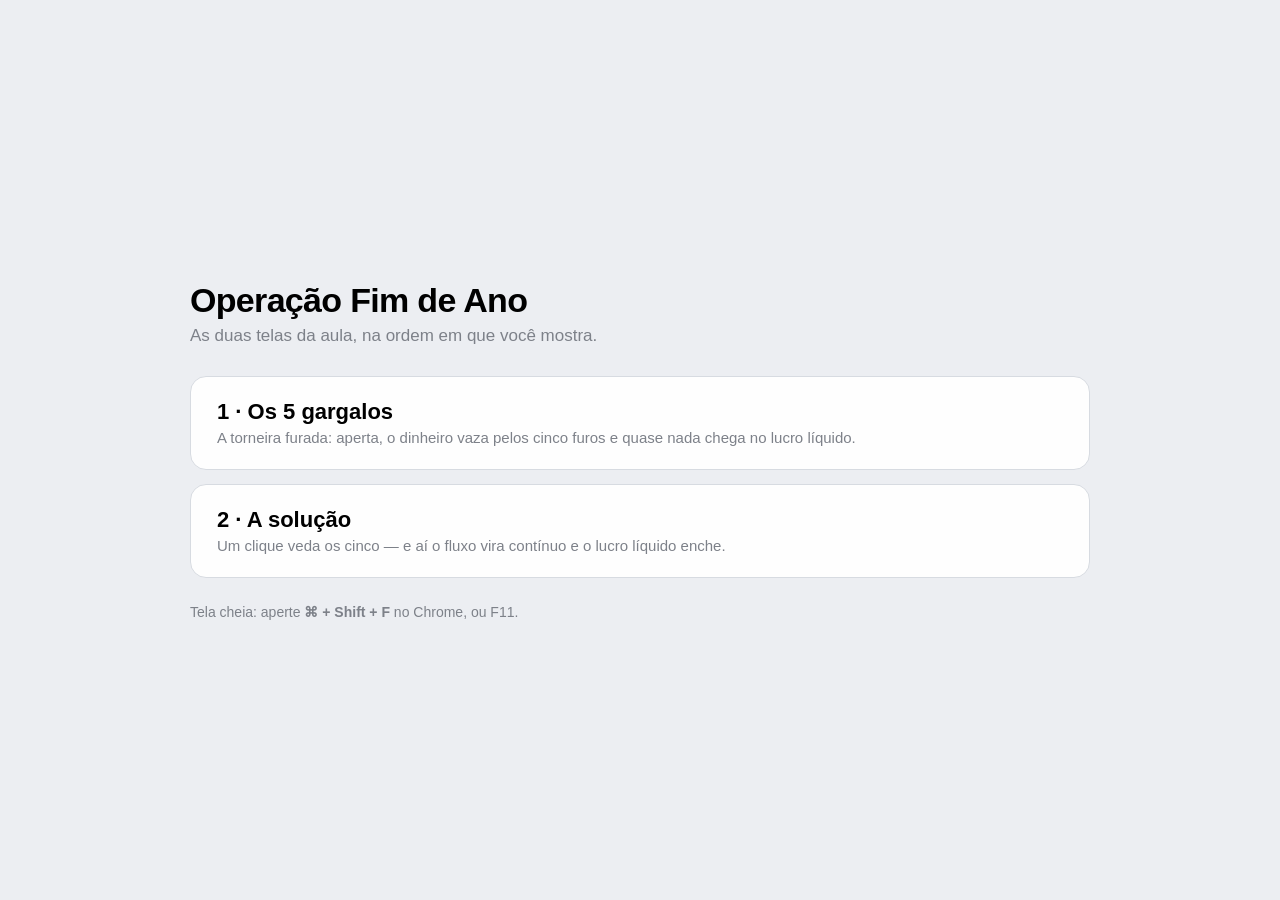
<file: index.html>
<!doctype html><meta charset="utf-8"><title>Operação Fim de Ano — as duas torneiras</title>
<style>
 body{margin:0;background:#ECEEF2;font-family:-apple-system,'SF Pro Text',sans-serif;
      min-height:100vh;display:flex;align-items:center;justify-content:center}
 .caixa{width:min(900px,92vw)}
 h1{font-size:34px;letter-spacing:-.02em;margin:0 0 6px;color:#000}
 p.sub{margin:0 0 30px;color:#7D8189;font-size:17px}
 a.cartao{display:block;background:#FEFEFE;border:1px solid #D7DBE1;border-radius:16px;
      padding:22px 26px;margin-bottom:14px;text-decoration:none;color:#000}
 a.cartao:hover{border-color:#FA6503}
 a.cartao b{display:block;font-size:22px;margin-bottom:4px}
 a.cartao span{color:#7D8189;font-size:15px}
 .dica{margin-top:26px;color:#7D8189;font-size:14px}
</style>
<div class="caixa">
  <h1>Operação Fim de Ano</h1>
  <p class="sub">As duas telas da aula, na ordem em que você mostra.</p>
  <a class="cartao" href="problema.html">
    <b>1 · Os 5 gargalos</b>
    <span>A torneira furada: aperta, o dinheiro vaza pelos cinco furos e quase nada chega no lucro líquido.</span></a>
  <a class="cartao" href="solucao.html">
    <b>2 · A solução</b>
    <span>Um clique veda os cinco — e aí o fluxo vira contínuo e o lucro líquido enche.</span></a>
  <div class="dica">Tela cheia: aperte <b>⌘ + Shift + F</b> no Chrome, ou F11.</div>
</div>
</file>
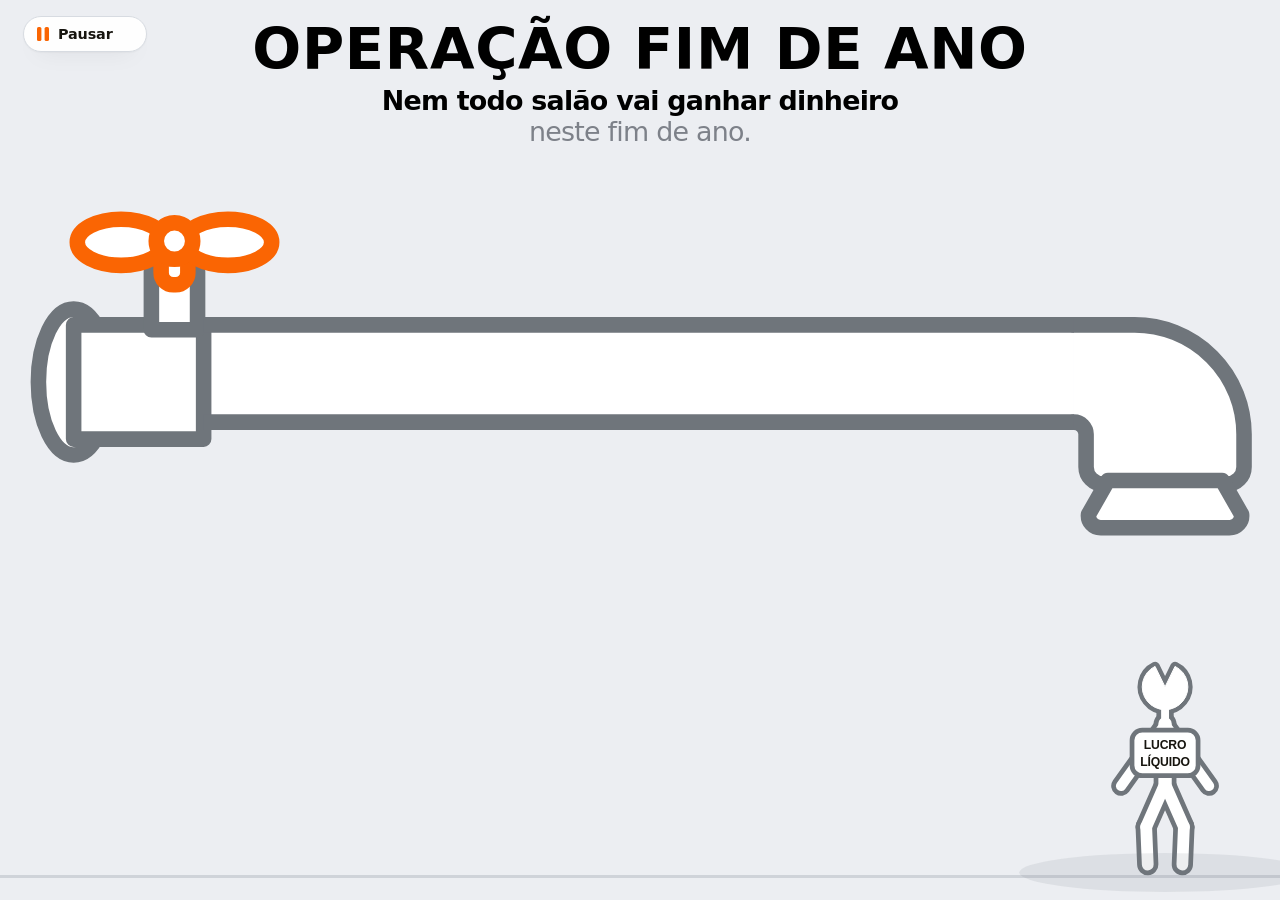
<file: problema.html>
<!doctype html>
<html lang="pt-BR"><head>
<meta charset="utf-8"><meta name="viewport" content="width=device-width,initial-scale=1">
<title>Operação Fim de Ano — 5 gargalos</title><link rel="stylesheet" href="pele.css">
<script src="chamadas.js"></script>
<script src="pausa.js"></script>
<style>
.tela{padding:0;gap:0;position:relative}
.texto{position:absolute;left:0;right:0;top:clamp(14px,2.4vh,30px);z-index:4;text-align:center;
  pointer-events:none}
h1{font-family:var(--sfd);font-size:min(clamp(30px,6.4vh,74px),5.8vw);line-height:.96;
  letter-spacing:.012em;text-transform:uppercase;color:var(--tinta);font-weight:700;white-space:nowrap}
.sub{font-size:min(clamp(16px,3vh,32px),2.1vw);line-height:1.16;letter-spacing:-.028em;
  color:var(--t2);margin-top:clamp(4px,.9vh,12px);font-weight:400}
.sub b{color:var(--tinta);font-weight:600;display:block;white-space:nowrap}
#palco{position:absolute;inset:0;z-index:1}
#svg{width:100%;height:100%;display:block}
.lin{stroke:var(--traco);fill:#FFF;stroke-linejoin:round;stroke-linecap:round}
.ql{stroke:var(--laranja);fill:#FFF;stroke-linejoin:round;stroke-linecap:round}
#volante{cursor:pointer;transition:transform .7s cubic-bezier(.22,1,.3,1)}
#alvo{cursor:pointer}
</style></head>
<body><div class="tela">
  <div class="texto">
    <h1>Operação Fim de Ano</h1>
    <p class="sub"><b>Nem todo salão vai ganhar dinheiro</b>neste fim de ano.</p>
  </div>
  <div id="palco"><svg id="svg"></svg></div>
</div>
<script>
const NS='http://www.w3.org/2000/svg';
const OURO='#F2B01E', OURO2='#D98A05', TRACO='#6F757B', LARANJA='#FA6503';
const NOMES=['Preço','Agenda','Cliente','Entrada','Sobra'];
const ESCAPA=0.34;                 // quanto cada gargalo rouba do que passa
const svg=document.getElementById('svg');
let G={}, abertos=0, moedas=[], pendente=0, cont=0, pilhas=[0,0,0,0,0], cofre=0, girando=0, t0=0, continuo=false;

const el=(t,a,pai)=>{const e=document.createElementNS(NS,t);
  for(const k in a) e.setAttribute(k,a[k]); (pai||svg).appendChild(e); return e;};

/* ---------- geometria: a torneira INTEIRA à vista, chamadas acima dela ---------- */
function medir(){
  const W=svg.clientWidth, H=svg.clientHeight;
  // a peça é a J3, em escala: o braço dela tem 160 de altura no desenho original
  const T  = Math.max(58, Math.min(H*0.108, 100));   // altura do braço na tela
  const s  = T/160;                                   // escala da J3
  const e  = Math.max(10, Math.min(T*0.16, 16));
  const PY = H*0.415;                                 // SUBIU: mais ar até o boneco
  const topo = PY - T/2, base = PY + T/2;
  const dy   = topo - 158*s;                          // y=158 é o topo do braço na J3
  const dxL  = Math.max(26, W*0.03) - 28*s;           // começo da peça, à vista
  const larguraDir = (1056-780)*s;
  const dxR  = W - Math.max(26, W*0.03) - larguraDir - 780*s;
  const xA   = dxL + 300*s, xB = dxR + 780*s;         // o trecho reto que estica
  const chao = H*0.965;
  const furos=[]; const x1=xA+T*1.5, x2=xB-T*1.0;
  for(let i=0;i<5;i++) furos.push(x1+(x2-x1)*i/4);
  return {W,H,T,s,e,PY,topo,base,dy,dxL,dxR,xA,xB,chao,furos,
          bocaX: dxR + 930*s, bocaY: dy + 492*s};
}

/* ---------- desenho ---------- */
function desenhar(){
  svg.innerHTML=''; G=medir();
  svg.setAttribute('viewBox',`0 0 ${G.W} ${G.H}`);
  const {W,H,T,s:k,e,topo,base,dy,dxL,dxR,xA,xB,chao}=G;

  el('line',{x1:0,y1:chao+8,x2:W,y2:chao+8,stroke:'#CFD3D9','stroke-width':3});

  // 1) o trecho reto (só miolo branco: as bordas vêm depois, inteiras)
  el('rect',{x:xA,y:topo,width:xB-xA,height:base-topo,fill:'#FFF'});

  // 2) módulo da ESQUERDA — idêntico à J3 aprovada
  const gE=el('g',{transform:`translate(${dxL} ${dy}) scale(${k})`});
  const esp=e/k;
  el('ellipse',{cx:86,cy:252,rx:58,ry:120,class:'lin','stroke-width':esp},gE);
  el('path',{d:'M86 158 H300 V346 H86 Z',class:'lin','stroke-width':esp},gE);
  el('path',{d:'M214 70 H290 V166 H214 Z',class:'lin','stroke-width':esp},gE);
  el('rect',{x:230,y:26,width:44,height:66,rx:20,class:'ql','stroke-width':esp},gE);
  const gv=el('g',{id:'volante'},gE);
  gv.style.transformOrigin='252px 22px';
  el('ellipse',{cx:164,cy:22,rx:72,ry:38,class:'ql','stroke-width':esp},gv);
  el('ellipse',{cx:340,cy:22,rx:72,ry:38,class:'ql','stroke-width':esp},gv);
  el('circle',{cx:252,cy:20,r:30,class:'ql','stroke-width':esp},gE);

  // 3) módulo da DIREITA — cotovelo e bica em sino da J3 (sem a emenda vertical)
  const gD=el('g',{transform:`translate(${dxR} ${dy}) scale(${k})`});
  el('path',{d:`M780 158 H880 A180 180 0 0 1 1060 338 V392
                A28 28 0 0 1 1032 420 H828 A28 28 0 0 1 800 392 V338
                A20 20 0 0 0 780 318`,class:'lin','stroke-width':esp},gD);
  el('path',{d:'M836 414 H1024 L1056 470 A20 20 0 0 1 1036 492 H824 A20 20 0 0 1 804 470 Z',
             class:'lin','stroke-width':esp},gD);

  // 4) as duas bordas do trecho reto, por cima, sem emenda
  el('line',{x1:xA,y1:topo,x2:xB,y2:topo,stroke:TRACO,'stroke-width':e,'stroke-linecap':'butt'});
  el('line',{x1:xA,y1:base,x2:xB,y2:base,stroke:TRACO,'stroke-width':e,'stroke-linecap':'butt'});

  // toque no registro
  el('rect',{id:'alvo',x:dxL+(164-80)*k,y:dy-30*k,width:(340-164+160)*k,height:150*k,
             fill:'transparent'}).addEventListener('click',abrir);
  gv.addEventListener('click',abrir);

  el('g',{id:'chamadas'}); el('g',{id:'furos'});
  const cp=el('clipPath',{id:'dentroDoCano'},svg);
  el('rect',{x:xA,y:topo,width:(G.bocaX-xA),height:(G.base-topo)},cp);
  el('g',{id:'ondas','clip-path':'url(#dentroDoCano)'});
  el('g',{id:'pilhas'});   el('g',{id:'moedas'});

  const alt=(chao-G.bocaY)*0.60;          // menor, e longe da boca
  boneco(G.bocaX, chao-alt, alt);
  el('ellipse',{cx:G.bocaX,cy:chao+4,rx:T*1.5,ry:T*0.2,fill:TRACO,opacity:.12});

  for(let i=0;i<abertos;i++) poeFuro(i,false);
  pilhas.forEach((n,i)=>poePilha(i,n));
}

/* ---------- gargalo: furo no cano + chamada ACIMA, seta apontando pra cima ---------- */
function poeFuro(i, anima){
  const x=G.furos[i], y=G.base, T=G.T;
  el('ellipse',{cx:x,cy:y,rx:T*0.30,ry:T*0.115,fill:'var(--fundo)',stroke:TRACO,
    'stroke-width':G.e,'stroke-linejoin':'round'},document.getElementById('furos'));
  window.chamada(document.getElementById('chamadas'), G, i, {anima:anima});
}

function redesenhaPilhas(){
  document.getElementById('pilhas').innerHTML='';
  pilhas.forEach((n,i)=>poePilha(i,n));
}

function poeCofre(){
  const g=document.getElementById('pilhas');
  if(!g || !cofre) return;
  const x=G.bocaX, y=G.chao, r=G.T*0.115;
  const camadas=[4,3,2]; let k=0;            // aqui acumula POUCO
  for(let nv=0; nv<camadas.length && k<cofre; nv++){
    const q=camadas[nv];
    for(let c=0;c<q && k<cofre;c++,k++)
      el('ellipse',{cx:x+(c-(q-1)/2)*r*1.08,cy:y-nv*r*0.7,rx:r,ry:r*0.6,
        fill:OURO,stroke:OURO2,'stroke-width':2.4},g);
  }
}

function poePilha(i,n){
  const g=document.getElementById('pilhas'), x=G.furos[i], y=G.chao, r=G.T*0.17;
  const camadas=[6,5,4,3,2]; let k=0;
  for(let nv=0; nv<camadas.length && k<n; nv++){
    const q=camadas[nv];
    for(let c=0;c<q && k<n;c++,k++)
      el('ellipse',{cx:x+(c-(q-1)/2)*r*1.08,cy:y-nv*r*0.7,rx:r,ry:r*0.6,
        fill:OURO,stroke:OURO2,'stroke-width':2.4},g);
  }
}

/* ---------- boneco ---------- */
function boneco(x, topoY, alt){
  const k=alt/520, rC=58*k, cy=topoY+rC, E=12*k;
  const pescoco=cy+rC+2*k, ombro=pescoco+34*k, quadril=ombro+170*k,
        joelho=quadril+92*k, pe=joelho+96*k;
  G.cabeca={x,y:cy,r:rC};
  const tubos=[[x,pescoco-6*k,x,ombro,20*k],[x,ombro,x,quadril,34*k],
    [x-6*k,ombro+10*k,x-112*k,ombro+158*k,26*k],
    [x+6*k,ombro+10*k,x+112*k,ombro+158*k,26*k],
    [x-4*k,quadril-8*k,x-48*k,joelho,30*k],[x-48*k,joelho,x-44*k,pe,30*k],
    [x+4*k,quadril-8*k,x+48*k,joelho,30*k],[x+48*k,joelho,x+44*k,pe,30*k]];
  const bn=el('g',{id:'bn'});
  const risco=(cor,mais)=>tubos.forEach(([a,b,c,d,gr])=>
    el('path',{d:`M${a} ${b} L${c} ${d}`,fill:'none',stroke:cor,
      'stroke-width':gr+mais,'stroke-linecap':'round'},bn));
  const a1=-116*Math.PI/180,a2=-64*Math.PI/180;
  const cab=`M${x} ${cy} L${x+rC*Math.cos(a1)} ${cy+rC*Math.sin(a1)}
    A ${rC} ${rC} 0 1 0 ${x+rC*Math.cos(a2)} ${cy+rC*Math.sin(a2)} Z`;
  risco(TRACO,2*E);
  el('path',{d:cab,fill:TRACO,stroke:TRACO,'stroke-width':2*E,'stroke-linejoin':'round'},bn);
  risco('#FFF',0);
  el('path',{d:cab,fill:'#FFF',stroke:'#FFF','stroke-width':1,'stroke-linejoin':'round'},bn);
  const cw=168*k, ch=116*k, cx0=x-cw/2, cy0=ombro+16*k;
  el('rect',{x:cx0,y:cy0,width:cw,height:ch,rx:26*k,fill:'#FFF',stroke:TRACO,'stroke-width':E},bn);
  [['LUCRO',48],['LÍQUIDO',90]].forEach(([txt,dy])=>{
    const t=el('text',{x:x,y:cy0+dy*k,'text-anchor':'middle','font-size':31*k,'font-weight':700,
      fill:'#17150F','font-family':"-apple-system,'SF Pro Text',sans-serif"},bn);
    t.textContent=txt;});
}

/* ---------- o fluxo é CONTÍNUO: abriu, não para mais; abriu de novo, aumenta ---------- */
// cada aperto manda uma LEVA — e ela é maior que a anterior
/* ---------- fila de moedas: vêm uma ao lado da outra, um bloco delas faz o
   L e cai junto em cada gargalo, e o resto segue junto. ---------- */
function moedaEl(){
  const g=el('g',{},document.getElementById('ondas'));
  el('ellipse',{rx:G.T*0.105,ry:G.T*0.072,fill:OURO,stroke:OURO2,'stroke-width':2.4},g);
  return g;
}
function emitirLeva(){ pendente++; }       // entra na fila: só sai quando a anterior acabar
function soltarLeva(){
  const passam = Math.max(1, 4-abertos);        // no máximo 3 chegam no lucro
  const n = 34 + abertos*12;                    // vem MUITA moeda
  const passo = G.T*0.46;                       // uma ao lado da outra
  const porFuro = abertos ? Math.ceil((n-passam)/abertos) : 0;
  for(let i=0;i<n;i++){
    const bloco = porFuro ? Math.floor(i/porFuro) : 99;
    const furo  = (abertos && bloco < abertos && i < n-passam) ? bloco : null;
    moedas.push({el:moedaEl(), x:G.xA - G.T*0.6 - i*passo, y:G.PY,
                 vy:0, estado:'cano', furo, qtd:1, rot:Math.random()*360});
  }
}
function passo(ts){
  if(window.PAUSADO){ requestAnimationFrame(passo); return; }
  // a leva nova só começa quando a anterior caiu inteira — assim fica alinhado
  if(moedas.length===0){
    if(pendente>0){ pendente--; soltarLeva(); }
    else if(continuo) soltarLeva();
  }
  const v=G.W*0.0062;
  moedas=moedas.filter(m=>{
    if(m.estado==='cano'){
      m.x+=v;
      if(m.furo!==null && m.x>=G.furos[m.furo]){        // o L: vira e desce
        m.estado='cai'; m.x=G.furos[m.furo]; m.y=G.base; m.vy=G.H*0.008;
        m.el.parentNode.removeChild(m.el);
        document.getElementById('moedas').appendChild(m.el);
      } else if(m.x>=G.bocaX){
        m.estado='cai'; m.x=G.bocaX; m.y=G.bocaY; m.vy=G.H*0.008;
        m.el.parentNode.removeChild(m.el);
        document.getElementById('moedas').appendChild(m.el);
      }
    } else {
      m.vy+=G.H*0.0019; m.y+=m.vy;
      if(m.y>=G.chao-G.T*0.1){
        if(m.furo!==null){ pilhas[m.furo]=Math.min(pilhas[m.furo]+1,22); redesenhaPilhas(); } m.el.remove(); return false;
      }
    }
    m.rot+=5;
    m.el.setAttribute('transform',`translate(${m.x} ${m.y})`+
      (m.estado==='cano'?` rotate(${m.rot*0.18})`:''));
    return true;
  });
  requestAnimationFrame(passo);
}

function giraVolante(){
  const v=document.getElementById('volante');
  if(v) v.animate([{transform:'rotate(0deg)'},{transform:'rotate(80deg)'}],
    {duration:620,easing:'cubic-bezier(.3,0,.2,1)'});
}

function abrir(){
  if(abertos>=5){                       // 6º toque: abre de vez, fluxo contínuo
    if(!continuo){ continuo=true;
  giraVolante(); }
    return;
  }
  giraVolante();
  poeFuro(abertos,true); abertos++;
  emitirLeva();
  if(abertos===5) continuo=true;        // no 5º, o fluxo não para mais
}
addEventListener('resize',()=>desenhar());
desenhar(); requestAnimationFrame(passo);
</script>
</body></html>
</file>
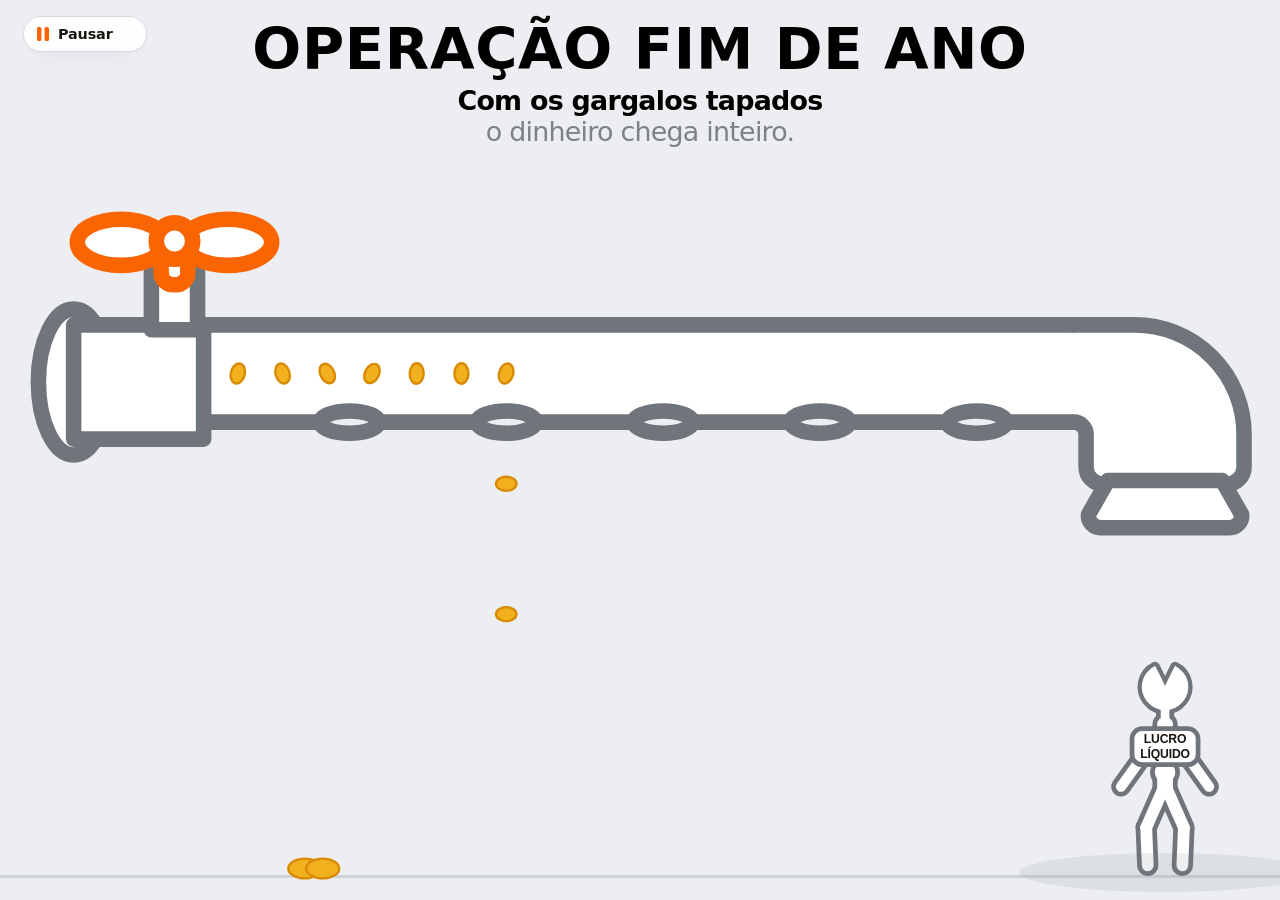
<file: solucao.html>
<!doctype html>
<html lang="pt-BR"><head>
<meta charset="utf-8"><meta name="viewport" content="width=device-width,initial-scale=1">
<title>Operação Fim de Ano — tapando os gargalos</title><link rel="stylesheet" href="pele.css">
<script src="chamadas.js"></script>
<script src="pausa.js"></script>
<style>
.tela{padding:0;gap:0;position:relative}
.texto{position:absolute;left:0;right:0;top:clamp(14px,2.4vh,30px);z-index:4;text-align:center;
  pointer-events:none}
h1{font-family:var(--sfd);font-size:min(clamp(30px,6.4vh,74px),5.8vw);line-height:.96;
  letter-spacing:.012em;text-transform:uppercase;color:var(--tinta);font-weight:700;white-space:nowrap}
.sub{font-size:min(clamp(16px,3vh,32px),2.1vw);line-height:1.16;letter-spacing:-.028em;
  color:var(--t2);margin-top:clamp(4px,.9vh,12px);font-weight:400}
.sub b{color:var(--tinta);font-weight:600;display:block;white-space:nowrap}
#palco{position:absolute;inset:0;z-index:1}
#svg{width:100%;height:100%;display:block}
.lin{stroke:var(--traco);fill:#FFF;stroke-linejoin:round;stroke-linecap:round}
.ql{stroke:var(--laranja);fill:#FFF;stroke-linejoin:round;stroke-linecap:round}
#volante{cursor:pointer;transition:transform .7s cubic-bezier(.22,1,.3,1)}
#alvo{cursor:pointer}
</style></head>
<body><div class="tela">
  <div class="texto">
    <h1>Operação Fim de Ano</h1>
    <p class="sub"><b>Com os gargalos tapados</b>o dinheiro chega inteiro.</p>
  </div>
  <div id="palco"><svg id="svg"></svg></div>
</div>
<script>
const NS='http://www.w3.org/2000/svg';
const OURO='#F2B01E', OURO2='#D98A05', TRACO='#6F757B', LARANJA='#FA6503';
const NOMES=['Preço','Agenda','Cliente','Entrada','Sobra'];
const ESCAPA=0.34;                 // quanto cada gargalo rouba do que passa
const svg=document.getElementById('svg');
let G={}, abertos=5, tapados=0, jorro=false, rodou=false, tJ=0, moedas=[], pendente=0, cont=0, pilhas=[0,0,0,0,0], cofre=0, girando=0, t0=0, continuo=false;
// relógio da cena: só anda quando NÃO está pausado (por isso a sequência das
// tampas não usa setTimeout — setTimeout correria por baixo da pausa)
let tAnim=0, tPrev=0;

const el=(t,a,pai)=>{const e=document.createElementNS(NS,t);
  for(const k in a) e.setAttribute(k,a[k]); (pai||svg).appendChild(e); return e;};

/* ---------- geometria: a torneira INTEIRA à vista, chamadas acima dela ---------- */
function medir(){
  const W=svg.clientWidth, H=svg.clientHeight;
  // a peça é a J3, em escala: o braço dela tem 160 de altura no desenho original
  const T  = Math.max(58, Math.min(H*0.108, 100));   // altura do braço na tela
  const s  = T/160;                                   // escala da J3
  const e  = Math.max(10, Math.min(T*0.16, 16));
  const PY = H*0.415;                                 // SUBIU: mais ar até o boneco
  const topo = PY - T/2, base = PY + T/2;
  const dy   = topo - 158*s;                          // y=158 é o topo do braço na J3
  const dxL  = Math.max(26, W*0.03) - 28*s;           // começo da peça, à vista
  const larguraDir = (1056-780)*s;
  const dxR  = W - Math.max(26, W*0.03) - larguraDir - 780*s;
  const xA   = dxL + 300*s, xB = dxR + 780*s;         // o trecho reto que estica
  const chao = H*0.965;
  const furos=[]; const x1=xA+T*1.5, x2=xB-T*1.0;
  for(let i=0;i<5;i++) furos.push(x1+(x2-x1)*i/4);
  return {W,H,T,s,e,PY,topo,base,dy,dxL,dxR,xA,xB,chao,furos,
          bocaX: dxR + 930*s, bocaY: dy + 492*s};
}

/* ---------- desenho ---------- */
function desenhar(){
  svg.innerHTML=''; G=medir();
  svg.setAttribute('viewBox',`0 0 ${G.W} ${G.H}`);
  const {W,H,T,s:k,e,topo,base,dy,dxL,dxR,xA,xB,chao}=G;

  el('line',{x1:0,y1:chao+8,x2:W,y2:chao+8,stroke:'#CFD3D9','stroke-width':3});

  // 1) o trecho reto (só miolo branco: as bordas vêm depois, inteiras)
  el('rect',{x:xA,y:topo,width:xB-xA,height:base-topo,fill:'#FFF'});

  // 2) módulo da ESQUERDA — idêntico à J3 aprovada
  const gE=el('g',{transform:`translate(${dxL} ${dy}) scale(${k})`});
  const esp=e/k;
  el('ellipse',{cx:86,cy:252,rx:58,ry:120,class:'lin','stroke-width':esp},gE);
  el('path',{d:'M86 158 H300 V346 H86 Z',class:'lin','stroke-width':esp},gE);
  el('path',{d:'M214 70 H290 V166 H214 Z',class:'lin','stroke-width':esp},gE);
  el('rect',{x:230,y:26,width:44,height:66,rx:20,class:'ql','stroke-width':esp},gE);
  const gv=el('g',{id:'volante'},gE);
  gv.style.transformOrigin='252px 22px';
  el('ellipse',{cx:164,cy:22,rx:72,ry:38,class:'ql','stroke-width':esp},gv);
  el('ellipse',{cx:340,cy:22,rx:72,ry:38,class:'ql','stroke-width':esp},gv);
  el('circle',{cx:252,cy:20,r:30,class:'ql','stroke-width':esp},gE);

  // 3) módulo da DIREITA — cotovelo e bica em sino da J3 (sem a emenda vertical)
  const gD=el('g',{transform:`translate(${dxR} ${dy}) scale(${k})`});
  el('path',{d:`M780 158 H880 A180 180 0 0 1 1060 338 V392
                A28 28 0 0 1 1032 420 H828 A28 28 0 0 1 800 392 V338
                A20 20 0 0 0 780 318`,class:'lin','stroke-width':esp},gD);
  el('path',{d:'M836 414 H1024 L1056 470 A20 20 0 0 1 1036 492 H824 A20 20 0 0 1 804 470 Z',
             class:'lin','stroke-width':esp},gD);

  // 4) as duas bordas do trecho reto, por cima, sem emenda
  el('line',{x1:xA,y1:topo,x2:xB,y2:topo,stroke:TRACO,'stroke-width':e,'stroke-linecap':'butt'});
  el('line',{x1:xA,y1:base,x2:xB,y2:base,stroke:TRACO,'stroke-width':e,'stroke-linecap':'butt'});

  // toque no registro
  el('rect',{id:'alvo',x:dxL+(164-80)*k,y:dy-30*k,width:(340-164+160)*k,height:150*k,
             fill:'transparent'}).addEventListener('click',abrir);
  gv.addEventListener('click',abrir);

  el('g',{id:'chamadas'}); el('g',{id:'furos'}); el('g',{id:'tampas'});
  const cp=el('clipPath',{id:'dentroDoCano'},svg);
  el('rect',{x:xA,y:topo,width:(G.bocaX-xA),height:(G.base-topo)},cp);
  el('g',{id:'ondas','clip-path':'url(#dentroDoCano)'});
  el('g',{id:'pilhas'});   el('g',{id:'moedas'});

  const alt=(chao-G.bocaY)*0.60;          // menor, e longe da boca
  boneco(G.bocaX, chao-alt, alt);
  el('ellipse',{cx:G.bocaX,cy:chao+4,rx:T*1.5,ry:T*0.2,fill:TRACO,opacity:.12});

  for(let i=0;i<5;i++) poeFuro(i,false);
  for(let i=0;i<tapados;i++) poeTampa(i,false);
  pilhas.forEach((n,i)=>poePilha(i,n));
  poeCofre();
}

/* ---------- gargalo: furo no cano + chamada ACIMA, seta apontando pra cima ---------- */
function poeFuro(i, anima){
  const x=G.furos[i], y=G.base, T=G.T;
  el('ellipse',{cx:x,cy:y,rx:T*0.30,ry:T*0.115,fill:'var(--fundo)',stroke:TRACO,
    'stroke-width':G.e,'stroke-linejoin':'round'},document.getElementById('furos'));

}

function redesenhaPilhas(){
  document.getElementById('pilhas').innerHTML='';
  pilhas.forEach((n,i)=>poePilha(i,n));
  poeCofre();
}

function poeCofre(){
  const g=document.getElementById('pilhas');
  if(!g || !cofre) return;
  const x=G.bocaX, y=G.chao, r=G.T*0.115;
  const camadas=[9,8,7,6,5,4,3]; let k=0;
  for(let nv=0; nv<camadas.length && k<cofre; nv++){
    const q=camadas[nv];
    for(let c=0;c<q && k<cofre;c++,k++)
      el('ellipse',{cx:x+(c-(q-1)/2)*r*1.08,cy:y-nv*r*0.7,rx:r,ry:r*0.6,
        fill:OURO,stroke:OURO2,'stroke-width':2.4},g);
  }
}

function poePilha(i,n){
  const g=document.getElementById('pilhas'), x=G.furos[i], y=G.chao, r=G.T*0.17;
  const camadas=[6,5,4,3,2]; let k=0;
  for(let nv=0; nv<camadas.length && k<n; nv++){
    const q=camadas[nv];
    for(let c=0;c<q && k<n;c++,k++)
      el('ellipse',{cx:x+(c-(q-1)/2)*r*1.08,cy:y-nv*r*0.7,rx:r,ry:r*0.6,
        fill:OURO,stroke:OURO2,'stroke-width':2.4},g);
  }
}

/* ---------- boneco ---------- */
function boneco(x, topoY, alt){
  const gd=Math.min(1, cofre/70), sentado=cofre>=64;
  const k=alt/520, rC=(58+6*gd)*k, E=12*k;
  const cy=topoY+rC+(sentado?70*k:0);
  const pescoco=cy+rC+2*k, ombro=pescoco+36*k, quadril=ombro+(170-18*gd)*k,
        joelho=quadril+92*k, pe=joelho+96*k;
  G.cabeca={x,y:cy,r:rC};
  const barriga=(52+76*gd)*k;
  const pernas = sentado
    ? [[x+10*k,quadril+6*k,x+136*k,quadril+30*k,32*k],
       [x+136*k,quadril+30*k,x+130*k,quadril+140*k,32*k],
       [x-10*k,quadril+6*k,x+104*k,quadril+44*k,32*k],
       [x+104*k,quadril+44*k,x+98*k,quadril+150*k,32*k]]
    : [[x-4*k,quadril-8*k,x-48*k,joelho,30*k],[x-48*k,joelho,x-44*k,pe,30*k],
       [x+4*k,quadril-8*k,x+48*k,joelho,30*k],[x+48*k,joelho,x+44*k,pe,30*k]];
  const tubos=[[x,pescoco-6*k,x,ombro,22*k],[x,ombro,x,quadril,40*k],
    [x,quadril-48*k,x,quadril-48*k,barriga],
    [x-(6+52*gd)*k,ombro+10*k,x-(112+36*gd)*k,ombro+158*k,(26+6*gd)*k],
    [x+(6+52*gd)*k,ombro+10*k,x+(112+36*gd)*k,ombro+158*k,(26+6*gd)*k],
    ...pernas];
  const bn=el('g',{id:'bn'});
  const risco=(cor,mais)=>tubos.forEach(([a,b,c,d,gr])=>
    el('path',{d:`M${a} ${b} L${c} ${d}`,fill:'none',stroke:cor,
      'stroke-width':gr+mais,'stroke-linecap':'round'},bn));
  const a1=-116*Math.PI/180,a2=-64*Math.PI/180;
  const cab=`M${x} ${cy} L${x+rC*Math.cos(a1)} ${cy+rC*Math.sin(a1)}
    A ${rC} ${rC} 0 1 0 ${x+rC*Math.cos(a2)} ${cy+rC*Math.sin(a2)} Z`;
  risco(TRACO,2*E);
  el('path',{d:cab,fill:TRACO,stroke:TRACO,'stroke-width':2*E,'stroke-linejoin':'round'},bn);
  risco('#FFF',0);
  el('path',{d:cab,fill:'#FFF',stroke:'#FFF','stroke-width':1,'stroke-linejoin':'round'},bn);
  const cw=(168+40*gd)*k, ch=(92+8*gd)*k, cx0=x-cw/2, cy0=ombro+10*k;
  el('rect',{x:cx0,y:cy0,width:cw,height:ch,rx:26*k,fill:'#FFF',stroke:TRACO,'stroke-width':E},bn);
  [['LUCRO',38],['LÍQUIDO',74]].forEach(([txt,dy])=>{
    const t=el('text',{x:x,y:cy0+dy*k,'text-anchor':'middle','font-size':(31+4*gd)*k,
      'font-weight':700,fill:'#17150F',
      'font-family':"-apple-system,'SF Pro Text',sans-serif"},bn);
    t.textContent=txt;});
  // Medido no reel (t=9,6s): a moeda NÃO vira recheio empacotado — ficam poucas
  // moedas soltas pousadas no corpo. Diâmetro da moeda ≈ 0,36 do diâmetro da
  // cabeça, de 3 a 6 à vista por vez.
  const rm = rC*0.34;
  const pousos = [
    [x+rC*0.62, ombro+10*k], [x-rC*0.62, ombro+14*k],
    [x+rC*0.78, quadril+44*k], [x+rC*0.26, quadril+72*k],
    [x-rC*0.98, ombro+128*k], [x+rC*1.10, quadril+16*k]
  ];
  const nSobre = Math.min(pousos.length, Math.round(cofre/7));
  for(let i=0;i<nSobre;i++)
    el('ellipse',{cx:pousos[i][0], cy:pousos[i][1], rx:rm, ry:rm*0.64,
      fill:OURO, stroke:OURO2, 'stroke-width':2.4}, bn);
}

/* ---------- o fluxo é CONTÍNUO: abriu, não para mais; abriu de novo, aumenta ---------- */
// cada aperto manda uma LEVA — e ela é maior que a anterior
/* ---------- fila de moedas: vêm uma ao lado da outra, um bloco delas faz o
   L e cai junto em cada gargalo, e o resto segue junto. ---------- */
function moedaEl(){
  const g=el('g',{},document.getElementById('ondas'));
  el('ellipse',{rx:G.T*0.105,ry:G.T*0.072,fill:OURO,stroke:OURO2,'stroke-width':2.4},g);
  return g;
}
function emitirLeva(){ pendente++; }
function soltarLeva(){
  const n = 16 + tapados*8;
  const passo = G.T*0.46;                       // uma ao lado da outra
  // blocos em sequência: este pedaço cai no 1º gargalo, o próximo no 2º…
  const restam = 5 - tapados;
  const porFuro = restam ? Math.max(2, Math.round(n*0.72/restam)) : 0;
  for(let i=0;i<n;i++){
    const bloco = porFuro ? Math.floor(i/porFuro) : 99;
    const furo  = (restam && bloco < restam) ? (tapados+bloco) : null;
    moedas.push({el:moedaEl(), x:G.xA - G.T*0.6 - i*passo, y:G.PY,
                 vy:0, estado:'cano', furo, qtd:1, rot:Math.random()*360});
  }
}
function passo(ts){
  const dt = tPrev ? Math.min(ts-tPrev, 50) : 0; tPrev = ts;
  if(window.PAUSADO){ requestAnimationFrame(passo); return; }
  tAnim += dt;

  if(rodou){                                  // a sequência roda pelo relógio da cena
    while(tapados<5 && tAnim >= tapados*560){ poeTampa(tapados,true); tapados++; }
    if(tapados===5 && !jorro && tAnim >= 5*560+420){
      giraVolante(); jorro=true; tJ=tAnim; t0=tAnim;
    }
  }

  if(jorro){                                  // a torneira aberta: jorro sem pausa
    // mesmo espaçamento do primeiro (0,46 da grossura), só que sem parar
    const pxPorMs = (G.W*0.0062)/16.7;
    const inter = (G.T*0.46)/pxPorMs;
    if(tAnim-t0>inter){ t0=tAnim;
      moedas.push({el:moedaEl(), x:G.xA-G.T*0.6, y:G.PY,
                   vy:0, estado:'cano', furo:null, qtd:1, rot:Math.random()*360});
    }
  } else if(moedas.length===0) soltarLeva();   // antes de vedar: leva por leva
  const v=G.W*0.0062;
  moedas=moedas.filter(m=>{
    if(m.estado==='cano'){
      m.x+=v;
      if(m.furo!==null && m.x>=G.furos[m.furo]){        // o L: vira e desce
        m.estado='cai'; m.x=G.furos[m.furo]; m.y=G.base; m.vy=G.H*0.008;
        m.el.parentNode.removeChild(m.el);
        document.getElementById('moedas').appendChild(m.el);
      } else if(m.x>=G.bocaX){
        m.estado='cai'; m.x=G.bocaX; m.y=G.bocaY; m.vy=G.H*0.008;
        m.el.parentNode.removeChild(m.el);
        document.getElementById('moedas').appendChild(m.el);
      }
    } else {
      m.vy+=G.H*0.0019; m.y+=m.vy;
      if(m.y>=G.chao-G.T*0.1){
        if(m.furo===null){ cofre++; if(cofre%3===0) redesenhaBoneco(); }
        else pilhas[m.furo]=Math.min(pilhas[m.furo]+1,22);
        redesenhaPilhas(); m.el.remove(); return false;
      }
    }
    m.rot+=5;
    m.el.setAttribute('transform',`translate(${m.x} ${m.y})`+
      (m.estado==='cano'?` rotate(${m.rot*0.18})`:''));
    return true;
  });
  requestAnimationFrame(passo);
}

function giraVolante(){
  const v=document.getElementById('volante');
  if(v) v.animate([{transform:'rotate(0deg)'},{transform:'rotate(80deg)'}],
    {duration:620,easing:'cubic-bezier(.3,0,.2,1)'});
}

function abrir(){                      // UMA animação: veda tudo, depois jorra
  if(rodou) return; rodou=true; tAnim=0;   // zera o relógio da cena
}
function poeTampa(i, anima){
  const x=G.furos[i], y=G.base, T=G.T;
  const g=el('g',{},document.getElementById('tampas'));
  el('rect',{x:x-T*0.42,y:y-T*0.14,width:T*0.84,height:T*0.30,rx:T*0.13,
    fill:'#FFF',stroke:LARANJA,'stroke-width':G.e},g);
  [-1,1].forEach(d=>el('circle',{cx:x+d*T*0.26,cy:y+T*0.01,r:T*0.055,fill:LARANJA},g));
  window.chamada(document.getElementById('chamadas'), G, i, {check:true, anima:anima});
  if(anima) g.animate([{opacity:0,transform:'translateY(18px) scale(.7)'},
                       {opacity:1,transform:'none'}],
    {duration:460,easing:'cubic-bezier(.22,1,.3,1)',fill:'backwards'});
}
function redesenhaBoneco(){
  const v=document.getElementById('bn'); if(v) v.remove();
  const alt=(G.chao-G.bocaY)*0.60;
  boneco(G.bocaX, G.chao-alt, alt);
}
addEventListener('resize',()=>desenhar());
desenhar(); requestAnimationFrame(passo);
</script>
</body></html>
</file>
<file: pele.css>
/* Tokens medidos no pixel da referência (C0C5B7CD…PNG, 1199×1312):
   traço #6F757B · laranja #FA6503 · fundo #ECEEF2 · cartão #FEFEFE
   título #000 · subtítulo #7D8189 · ícone #757A81 · traço 13px em 1199 = 1,08% */
:root{
  --sf:-apple-system,'SF Pro Text',BlinkMacSystemFont,system-ui,sans-serif;
  --sfd:-apple-system,'SF Pro Display',BlinkMacSystemFont,system-ui,sans-serif;
  --fundo:#ECEEF2;
  --cartao:#FEFEFE;
  --traco:#6F757B;
  --laranja:#FA6503;
  --tinta:#000000;
  --t2:#7D8189;
  --t3:#9BA0A7;
  --icone:#757A81;
  --tracejado:#C9CDD4;
  --r:26px;
  --sombra:0 1px 2px rgba(23,28,38,.04), 0 18px 40px -22px rgba(23,28,38,.28);
}
*{margin:0;padding:0;box-sizing:border-box;-webkit-tap-highlight-color:transparent}
html,body{height:100%}
body{font-family:var(--sf);background:var(--fundo);color:var(--tinta);
  -webkit-font-smoothing:antialiased;-moz-osx-font-smoothing:grayscale;overflow:hidden;
  letter-spacing:-.011em}
.num{font-variant-numeric:tabular-nums;font-feature-settings:"tnum"}

.tela{height:100dvh;display:flex;flex-direction:column;
  padding:clamp(22px,3.4vh,40px) clamp(26px,3.4vw,60px) clamp(18px,2.8vh,34px)}

h1,h2,h3{font-family:var(--sfd);font-weight:600;letter-spacing:-.032em}

/* a ilustração — a régua medida da referência */
.torn{display:block;width:100%;height:auto}
.torn .lin{stroke:var(--traco);stroke-width:11;fill:#FFF;
  stroke-linejoin:round;stroke-linecap:round}
.torn .lin.vazia{fill:none}
.torn .ql{stroke:var(--laranja);stroke-width:11;fill:#FFF;
  stroke-linejoin:round;stroke-linecap:round}
.torn .gota{stroke:var(--laranja);stroke-width:9;fill:none;
  stroke-linejoin:round;stroke-linecap:round}
.torn .racha{stroke:var(--traco);stroke-width:7;fill:none;
  stroke-linecap:round;stroke-linejoin:round}
.torn .jato{stroke:var(--laranja);stroke-width:14;fill:none;stroke-linecap:round}

@keyframes pinga{0%{opacity:0;transform:translateY(-10px)}
  22%{opacity:1}100%{opacity:0;transform:translateY(22px)}}
.anima .gota{animation:pinga 2.6s ease-in infinite}

.cartao{background:var(--cartao);border-radius:var(--r);box-shadow:var(--sombra)}
.tracejo{border:1.6px dashed var(--tracejado);border-radius:var(--r);background:var(--cartao)}
</file>
